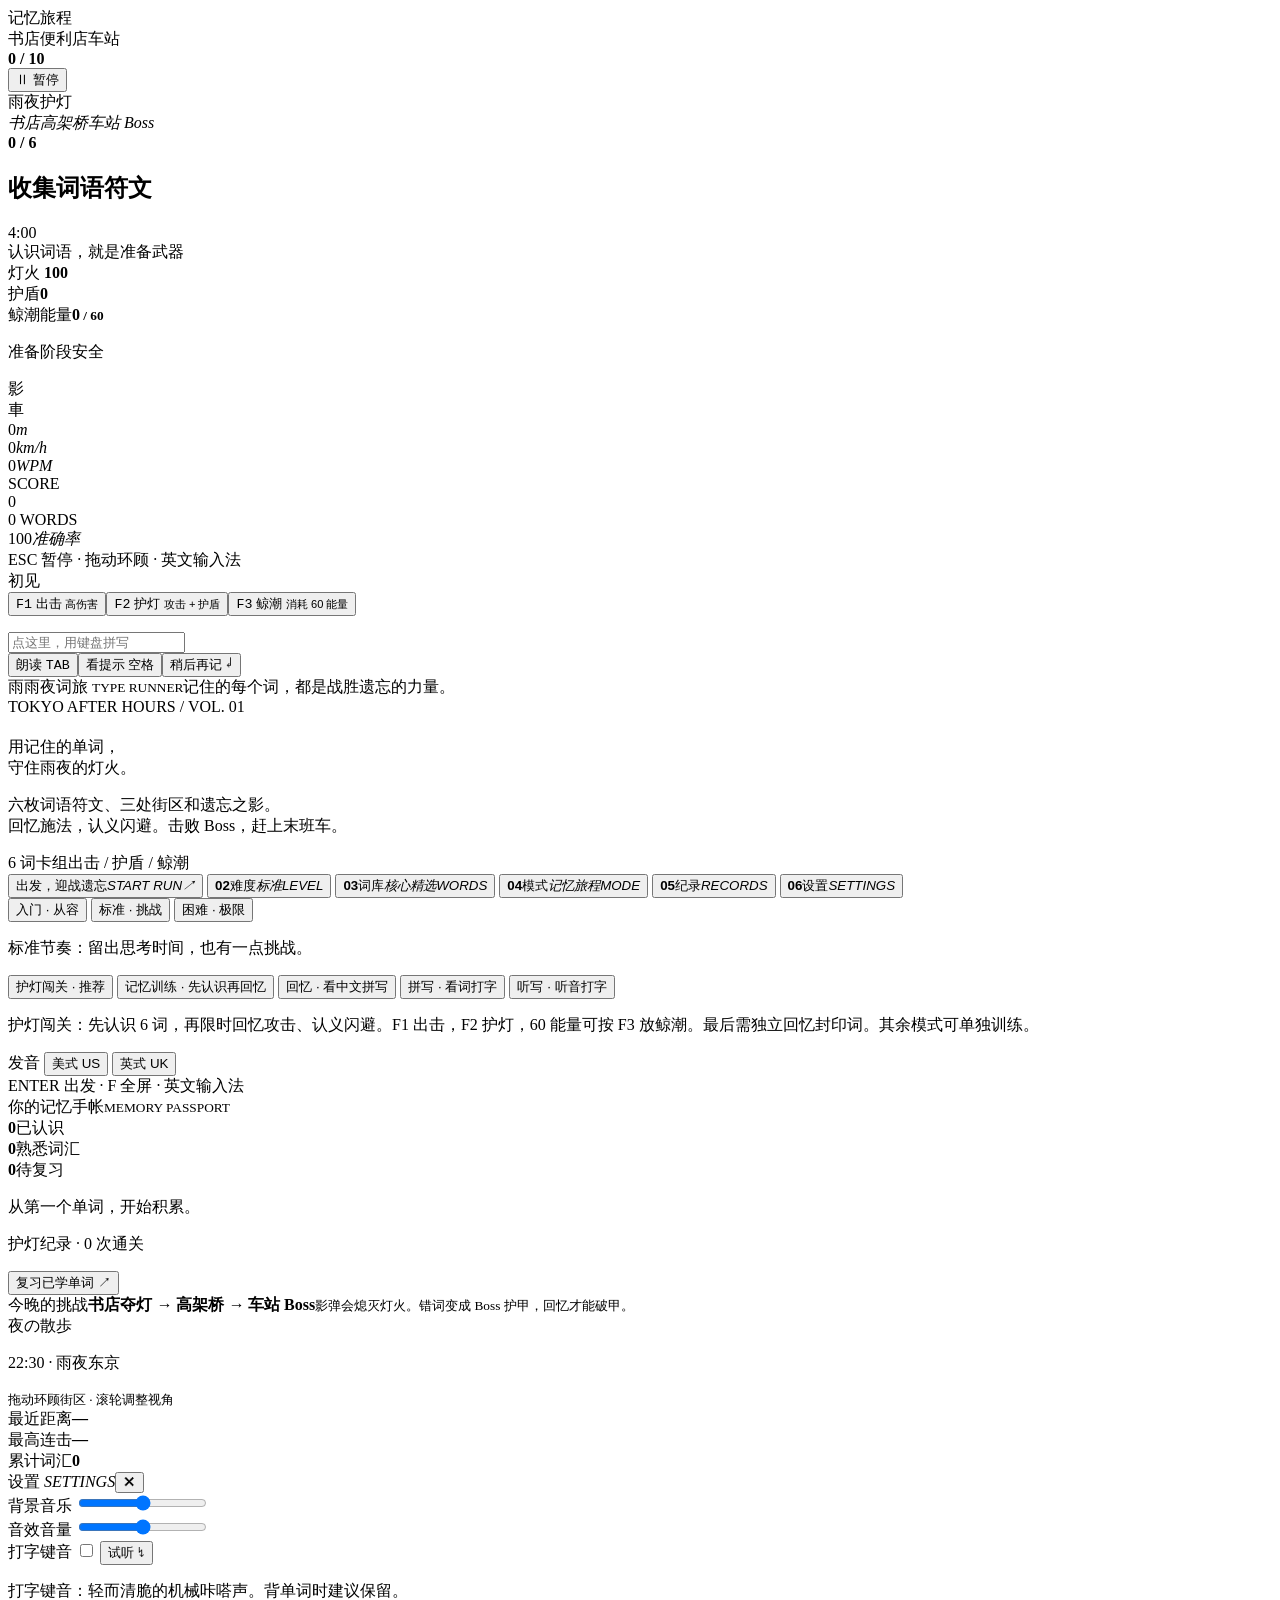
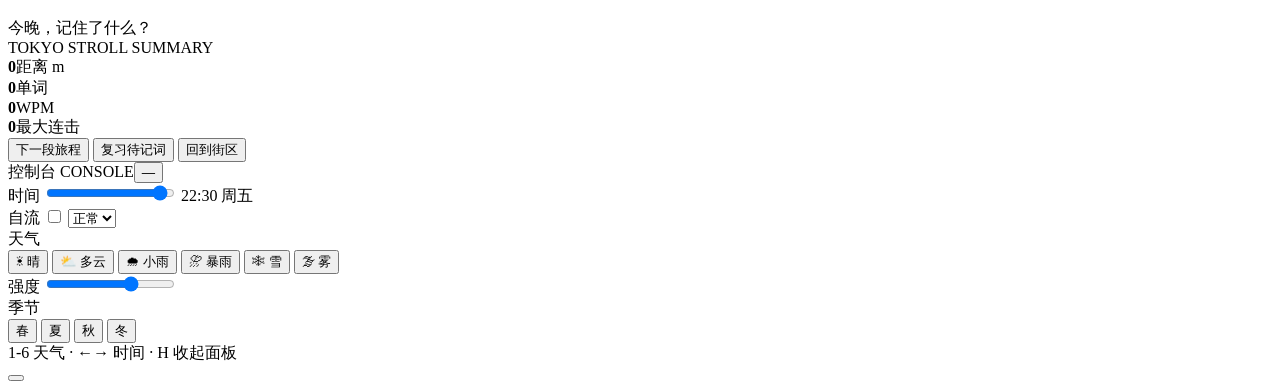
<file: template.html>
<!DOCTYPE html>
<html lang="zh-CN">
<head>
<meta charset="utf-8">
<meta name="viewport" content="width=device-width,initial-scale=1">
<title>雨夜词旅 · TYPE RUNNER</title>
<style>
/*__STYLE__*/
</style>
</head>
<body>
<div id="app"></div>

<div id="fx">
  <div id="vignette"></div>
  <div id="speedlines"></div>
  <div id="danger"></div>
  <div id="flash"></div>
</div>

<div id="hud">
  <div class="journey"><span class="journey-name">记忆旅程</span><div class="route-stops"><span id="stop0" class="on">书店</span><i></i><span id="stop1">便利店</span><i></i><span id="stop2">车站</span></div><b id="journeyCount">0 / 10</b><div class="journey-bar"><i id="journeyFill"></i></div></div>
  <button id="btnPause" type="button" aria-label="暂停旅程">Ⅱ <span>暂停</span></button>
  <section id="battleHud" class="quest-ui" aria-label="护灯战况">
    <div class="battle-top"><span>雨夜护灯</span><div class="battle-rooms"><i id="qRoom0">书店</i><i id="qRoom1">高架桥</i><i id="qRoom2">车站 Boss</i></div><b id="battleStage">0 / 6</b></div>
    <div class="battle-heading"><h2 id="battleName">收集词语符文</h2><time id="battleClock">4:00</time></div>
    <div class="enemy-health"><i id="enemyFill"></i></div><div id="enemyHealth">认识词语，就是准备武器</div>
    <div class="battle-vitals"><div class="lamp-stat"><span>灯火 <b id="lampN">100</b></span><div class="lamp-health"><i id="lampFill"></i></div></div><div><span>护盾</span><b id="shieldN">0</b></div><div><span>鲸潮能量</span><b><span id="energyN">0</span><small> / 60</small></b></div></div>
    <p id="attackWarning">准备阶段安全</p>
  </section>
  <div id="track">
    <div class="tlabel boss-l">影</div>
    <div class="tlabel me-l">車</div>
    <div class="tline"></div>
    <div id="mBoss"></div>
    <div id="mMe"></div>
  </div>
  <div id="stats">
    <div id="dist" class="bignum">0<i>m</i></div>
    <div id="spd" class="bignum">0<i>km/h</i></div>
    <div id="wpm" class="bignum">0<i>WPM</i></div>
  </div>
  <div id="score">
    <div class="slab">SCORE</div>
    <div id="scoreN" class="bignum">0</div>
    <div id="wordN" class="words-n">0 WORDS</div>
  </div>
  <div id="combo"></div>
  <div id="accChip">100<i>准确率</i></div>
  <div id="zhflash"></div>
  <div id="words"></div>
  <div id="hint">ESC 暂停 · 拖动环顾 · 英文输入法</div>
  <div id="station">
    <div class="station-top"><span id="stStage">初见</span><span id="timerLabel"></span></div>
    <div id="battleActions" class="quest-ui"><button id="btnStrike" class="selected" type="button"><kbd>F1</kbd> 出击 <small>高伤害</small></button><button id="btnGuard" type="button"><kbd>F2</kbd> 护灯 <small>攻击 + 护盾</small></button><button id="btnSurge" type="button"><kbd>F3</kbd> 鲸潮 <small>消耗 60 能量</small></button></div>
    <div class="st-mean" id="stMean"></div>
    <div class="st-letters" id="stLetters"></div>
    <div id="meaningChoices" hidden aria-label="选择词义"></div>
    <div id="stFeedback" aria-live="polite"></div>
    <div id="stExample"></div>
    <p id="questHint" class="quest-ui"></p>
    <input id="mobileEntry" class="mobile-entry" type="text" inputmode="text" autocomplete="off" autocapitalize="none" autocorrect="off" spellcheck="false" placeholder="点这里，用键盘拼写" aria-label="输入英文拼写">
    <div class="word-time"><i id="wordTimer"></i></div>
    <div class="station-actions"><button id="btnSpeak" type="button">朗读 <kbd>TAB</kbd></button><button id="btnHint" type="button">看提示 <kbd>空格</kbd></button><button id="btnSkip" type="button">稍后再记 <kbd>↵</kbd></button></div>
  </div>
</div>
<div id="ready"><b id="readyTxt"></b></div>

<div id="menu">
  <header class="brand"><span class="brand-mark">雨</span><span>雨夜词旅 <small>TYPE RUNNER</small></span><span class="brand-note">记住的每个词，都是战胜遗忘的力量。</span></header>
  <div class="m-card">
    <div class="m-eyebrow"><span class="live-dot"></span> TOKYO AFTER HOURS / VOL. 01</div>
    <h1 id="mTitle" aria-label="雨夜词旅"></h1>
    <div class="m-sub">用记住的单词，<br>守住雨夜的灯火。</div>
    <p class="m-description">六枚词语符文、三处街区和遗忘之影。<br>回忆施法，认义闪避。击败 Boss，赶上末班车。</p>
    <div class="session-meta"><span>6 词卡组</span><span>出击 / 护盾 / 鲸潮</span></div>
    <div class="m-rows">
      <button type="button" class="mrow go" id="rowStart"><span class="cn">出发，迎战遗忘</span><i class="en">START RUN</i><em>↗</em></button>
      <button type="button" class="mrow" id="rowDiff"><b>02</b><span class="cn">难度</span><i class="tag" id="diffTag">标准</i><i class="en">LEVEL</i></button>
      <button type="button" class="mrow" id="rowBank"><b>03</b><span class="cn">词库</span><i class="tag" id="bankTag">核心精选</i><i class="en">WORDS</i></button>
      <button type="button" class="mrow" id="rowMode"><b>04</b><span class="cn">模式</span><i class="tag" id="modeTag">记忆旅程</i><i class="en">MODE</i></button>
      <button type="button" class="mrow" id="rowRec"><b>05</b><span class="cn">纪录</span><i class="en">RECORDS</i></button>
      <button type="button" class="mrow" id="rowSet"><b>06</b><span class="cn">设置</span><i class="en">SETTINGS</i></button>
    </div>
    <div class="m-subpanel" id="spDiff">
      <button data-diff="low">入门 · 从容</button>
      <button data-diff="mid" class="on">标准 · 挑战</button>
      <button data-diff="high">困难 · 极限</button>
      <p id="diffHint">标准节奏：留出思考时间，也有一点挑战。</p>
    </div>
    <div class="m-subpanel" id="spBank"></div>
    <div class="m-subpanel" id="spMode">
      <button data-mode="quest" class="on">护灯闯关 · 推荐</button>
      <button data-mode="learn">记忆训练 · 先认识再回忆</button>
      <button data-mode="recall">回忆 · 看中文拼写</button>
      <button data-mode="spell">拼写 · 看词打字</button>
      <button data-mode="hear">听写 · 听音打字</button>
      <p>护灯闯关：先认识 6 词，再限时回忆攻击、认义闪避。F1 出击，F2 护灯，60 能量可按 F3 放鲸潮。最后需独立回忆封印词。其余模式可单独训练。</p>
      <div class="s-accent"><span>发音</span>
        <button data-accent="us" class="on">美式 US</button>
        <button data-accent="uk">英式 UK</button>
      </div>
    </div>
    <div class="m-subpanel" id="spRec">
      <div id="recList"></div>
    </div>
    <div class="m-keys">ENTER 出发 · F 全屏 · 英文输入法</div>
  </div>
  <aside class="passport">
    <div class="passport-top"><span>你的记忆手帐</span><small>MEMORY PASSPORT</small></div>
    <div class="passport-stats"><div><b id="memSeen">0</b><span>已认识</span></div><div><b id="memMastered">0</b><span>熟悉词汇</span></div><div><b id="memDue">0</b><span>待复习</span></div></div>
    <div class="passport-line"><i id="memoryFill"></i></div>
    <p id="memoryNote">从第一个单词，开始积累。</p>
    <p id="questRecord">护灯纪录 · 0 次通关</p>
    <button id="btnReview" class="subtle-btn" type="button">复习已学单词 <span>↗</span></button>
    <div class="route-preview"><span>今晚的挑战</span><b>书店夺灯 <i>→</i> 高架桥 <i>→</i> 车站 Boss</b><small>影弹会熄灭灯火。错词变成 Boss 护甲，回忆才能破甲。</small></div>
  </aside>
  <div class="scene-caption"><span>夜の散歩</span><p>22:30 · 雨夜东京</p><small>拖动环顾街区 · 滚轮调整视角</small></div>
  <div class="m-recards">
    <div class="rc"><span>最近距离</span><b id="rcDist">—</b></div>
    <div class="rc"><span>最高连击</span><b id="rcCombo">—</b></div>
    <div class="rc"><span>累计词汇</span><b id="rcWords">0</b></div>
  </div>
</div>

<div id="setModal">
  <div class="s-card">
    <div class="s-head">设置 <i>SETTINGS</i><button id="setClose" type="button">✕</button></div>
    <div class="s-row">
      <label>背景音乐</label>
      <input id="setBgm" type="range" min="0" max="1" step="0.01">
      <output id="setBgmV"></output>
    </div>
    <div class="s-row">
      <label>音效音量</label>
      <input id="setSfx" type="range" min="0" max="1" step="0.01">
      <output id="setSfxV"></output>
    </div>
    <div class="s-row">
      <label>打字键音</label>
      <label class="switch"><input id="setTick" type="checkbox"><i></i></label>
      <button id="setTry" type="button" class="s-btn">试听 ↯</button>
    </div>
    <p class="s-tip">打字键音：轻而清脆的机械咔嗒声。背单词时建议保留。</p>
  </div>
</div>

<div id="over">
  <div class="o-card">
    <div class="o-title" id="ovTitle">今晚，记住了什么？</div>
    <div class="o-en">TOKYO STROLL SUMMARY</div>
    <div class="o-grid">
      <div><b id="ovDist">0</b><span>距离 m</span></div>
      <div><b id="ovWords">0</b><span>单词</span></div>
      <div><b id="ovWpm">0</b><span>WPM</span></div>
      <div><b id="ovCombo">0</b><span>最大连击</span></div>
    </div>
    <div class="o-learned" id="ovLearned"></div>
    <div class="o-missed" id="ovMissed"></div>
    <div class="o-best" id="ovBest"></div>
    <div id="ovMemory" class="o-memory"></div>
    <div class="o-btns">
      <button id="btnAgain" type="button">下一段旅程</button>
      <button id="btnRetry" type="button">复习待记词</button>
      <button id="btnMenu" type="button">回到街区</button>
    </div>
  </div>
</div>

<div id="pause" role="dialog" aria-modal="true" aria-labelledby="pauseTitle" hidden>
  <div class="pause-card"><small>TAKE A BREATH</small><h2 id="pauseTitle">在街角歇一会儿</h2><p>进度和倒计时已暂停。准备好了就继续。</p><button id="btnResume" class="primary-btn" type="button">继续旅程 <span>↗</span></button><button id="btnFinish" class="subtle-btn" type="button">结束这次旅程</button><small>ESC 继续 · 离开窗口自动暂停</small></div>
</div>

<div id="panel">
  <div class="p-head"><span>控制台 CONSOLE</span><button id="panelMin" type="button" title="收起 (H)">—</button></div>
  <div class="p-row">
    <label>时间</label>
    <input id="ctlTime" type="range" min="0" max="24" step="0.05" value="22.5">
    <output id="ctlClock">22:30 周五</output>
  </div>
  <div class="p-row">
    <label>自流</label>
    <label class="switch"><input id="ctlAuto" type="checkbox"><i></i></label>
    <select id="ctlSpeed">
      <option value="0.0167">缓慢</option>
      <option value="0.1" selected>正常</option>
      <option value="0.6">飞快</option>
    </select>
  </div>
  <div class="p-row p-wrap">
    <label>天气</label>
    <div class="wgrid">
      <button class="wbtn" data-w="sun" type="button">☀ 晴</button>
      <button class="wbtn" data-w="cloud" type="button">⛅ 多云</button>
      <button class="wbtn" data-w="rain" type="button">🌧 小雨</button>
      <button class="wbtn" data-w="storm" type="button">⛈ 暴雨</button>
      <button class="wbtn" data-w="snow" type="button">❄ 雪</button>
      <button class="wbtn" data-w="fog" type="button">🌫 雾</button>
    </div>
  </div>
  <div class="p-row">
    <label>强度</label>
    <input id="ctlInt" type="range" min="0.05" max="1" step="0.01" value="0.7">
  </div>
  <div class="p-row p-wrap">
    <label>季节</label>
    <div class="sgrid">
      <button class="sbtn" data-s="spring" type="button">春</button>
      <button class="sbtn" data-s="summer" type="button">夏</button>
      <button class="sbtn on" data-s="autumn" type="button">秋</button>
      <button class="sbtn" data-s="winter" type="button">冬</button>
    </div>
  </div>
  <div class="p-keys">1-6 天气 · ←→ 时间 · H 收起面板</div>
</div>
<button id="panelIcon" type="button" title="控制面板 (H)" aria-label="控制面板"></button>

<div id="toast"></div>
<div id="err"></div>

<script>
/*__THREE__*/
</script>
<script>
/*__GAME__*/
</script>
</body>
</html>
</file>
